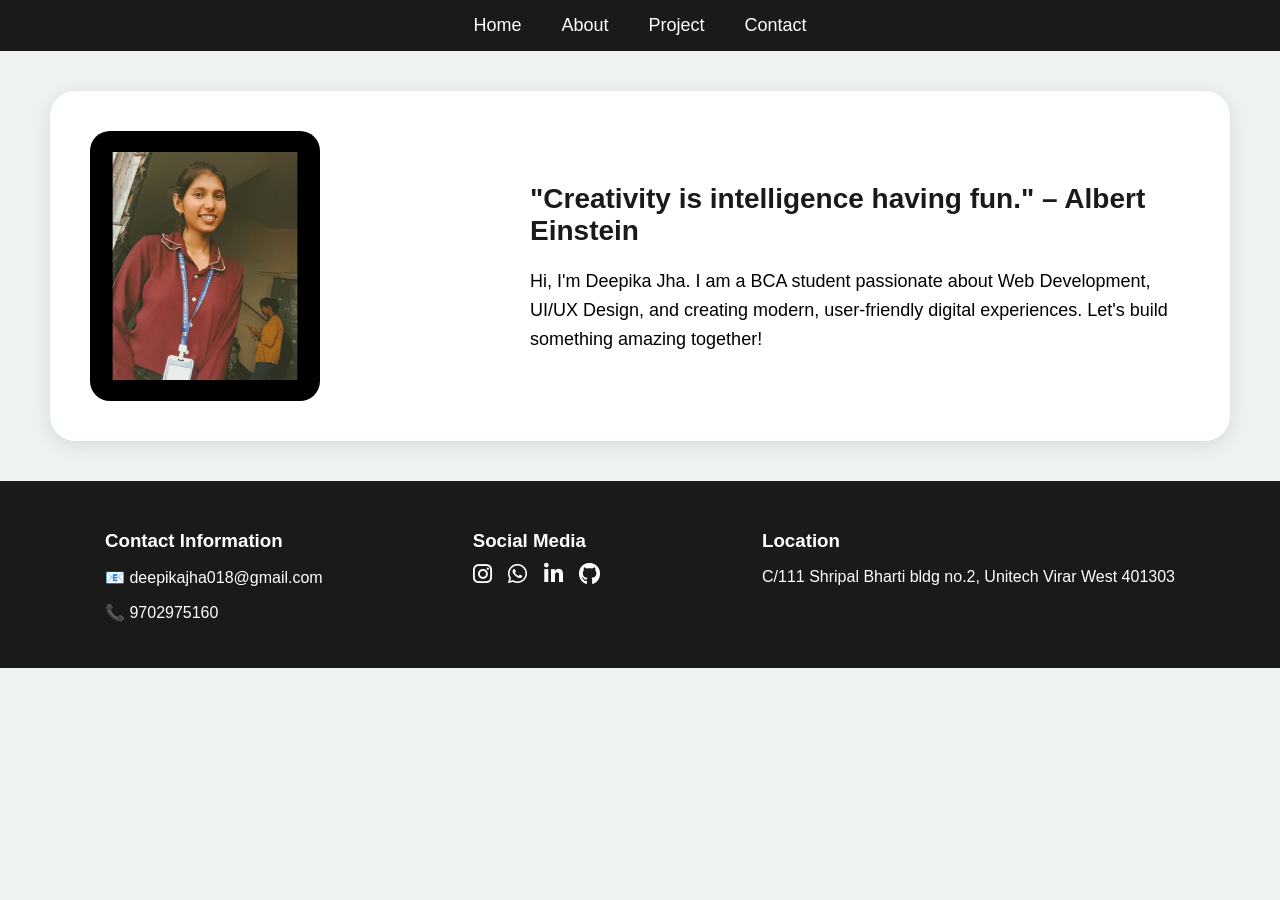
<file: index.html>
<!DOCTYPE html>
<html lang="en">
<head>
    <meta charset="UTF-8" />
    <meta name="viewport" content="width=device-width, initial-scale=1.0" />
    <title>Portfolio</title>

    <!-- Font Awesome Icons -->
    <link rel="stylesheet" href="https://cdnjs.cloudflare.com/ajax/libs/font-awesome/6.5.0/css/all.min.css">

    <style>
        body {
            margin: 0;
            font-family: Arial, sans-serif;
            background: #eef2f3;
        }

        nav {
            background:#1a1a1a; 
            padding:15px 0;
        }
        nav ul {
            display:flex;
            justify-content:center;
            gap:40px;
            list-style:none;
            margin:0;
            padding:0;
        }
        nav ul li a {
            color:white;
            text-decoration:none;
            font-size:18px;
            transition:0.3s;
        }
        nav ul li a:hover {
            color:#ff9800;
        }

        .hero {
            width: 90%;
            max-width: 1100px;
            margin: 40px auto;
            background: #fff;
            padding: 40px;
            border-radius: 25px;
            display: flex;
            justify-content: space-between;
            align-items: center;
            box-shadow: 0px 4px 20px rgba(0,0,0,0.1);
        }
        .hero img {
            width: 230px;
            height: 270px;
            border-radius: 20px;
            object-fit: cover;
        }
        .text {
            width: 60%;
        }
        .text h2 {
            color: #1a1a1a;
            font-size: 28px;
            margin-bottom: 20px;
        }
        .text p {
            font-size: 18px;
            line-height: 1.6;
        }

        footer {
            background: #1a1a1a;
            color: white;
            display: flex;
            flex-wrap: wrap;
            justify-content: space-around;
            padding: 30px;
            margin-top: 40px;
        }
        footer h3 {
            margin-bottom: 10px;
        }

        .social-icons a {
            color: #ffffff;
            font-size: 22px;
            margin-right: 12px;
            text-decoration: none;
            transition: 0.3s;
        }
        .social-icons a:hover {
            color: #ff9800;
            transform: scale(1.2);
        }

        @media (max-width: 700px) {
            .hero {
                flex-direction: column;
                text-align: center;
            }
            .text {
                width: 100%;
                margin-top: 20px;
            }
            footer {
                flex-direction: column;
                text-align: center;
            }
        }
    </style>
</head>

<body>

    <!-- Navigation Bar -->
    <nav>
        <ul>
            <li><a href="index.html">Home</a></li>
            <li><a href="aboutus.html">About</a></li>
            <li><a href="project.html">Project</a></li>
            <li><a href="contact.html">Contact</a></li>
        </ul>
    </nav>


    <!-- Home Section Anchor -->
    <div id="home"></div>


    <div class="hero">
        <img src="deepika.jpeg" alt="Profile Photo">

        <div class="text">
            <h2>"Creativity is intelligence having fun." – Albert Einstein</h2>
            <p>Hi, I'm Deepika Jha. I am a BCA student passionate about Web Development, UI/UX Design, and creating modern, user-friendly digital experiences. Let's build something amazing together!</p>
        </div>
    </div>

    <footer>
        <div>
            <h3>Contact Information</h3>
            <p>📧 deepikajha018@gmail.com</p>
            <p>📞 9702975160</p>
        </div>

        <div>
            <h3>Social Media</h3>
            <div class="social-icons">
                <a href="https://www.instagram.com/" target="_blank"><i class="fa-brands fa-instagram"></i></a>
                <a href="https://wa.me/9702975160" target="_blank"><i class="fa-brands fa-whatsapp"></i></a>
                <a href="https://www.linkedin.com/" target="_blank"><i class="fa-brands fa-linkedin-in"></i></a>
                <a href="https://github.com/" target="_blank"><i class="fa-brands fa-github"></i></a>
            </div>
        </div>

        <div>
            <h3>Location</h3>
            <p>C/111 Shripal Bharti bldg no.2, Unitech Virar West 401303</p>
        </div>
    </footer>

</body>
</html>
</file>
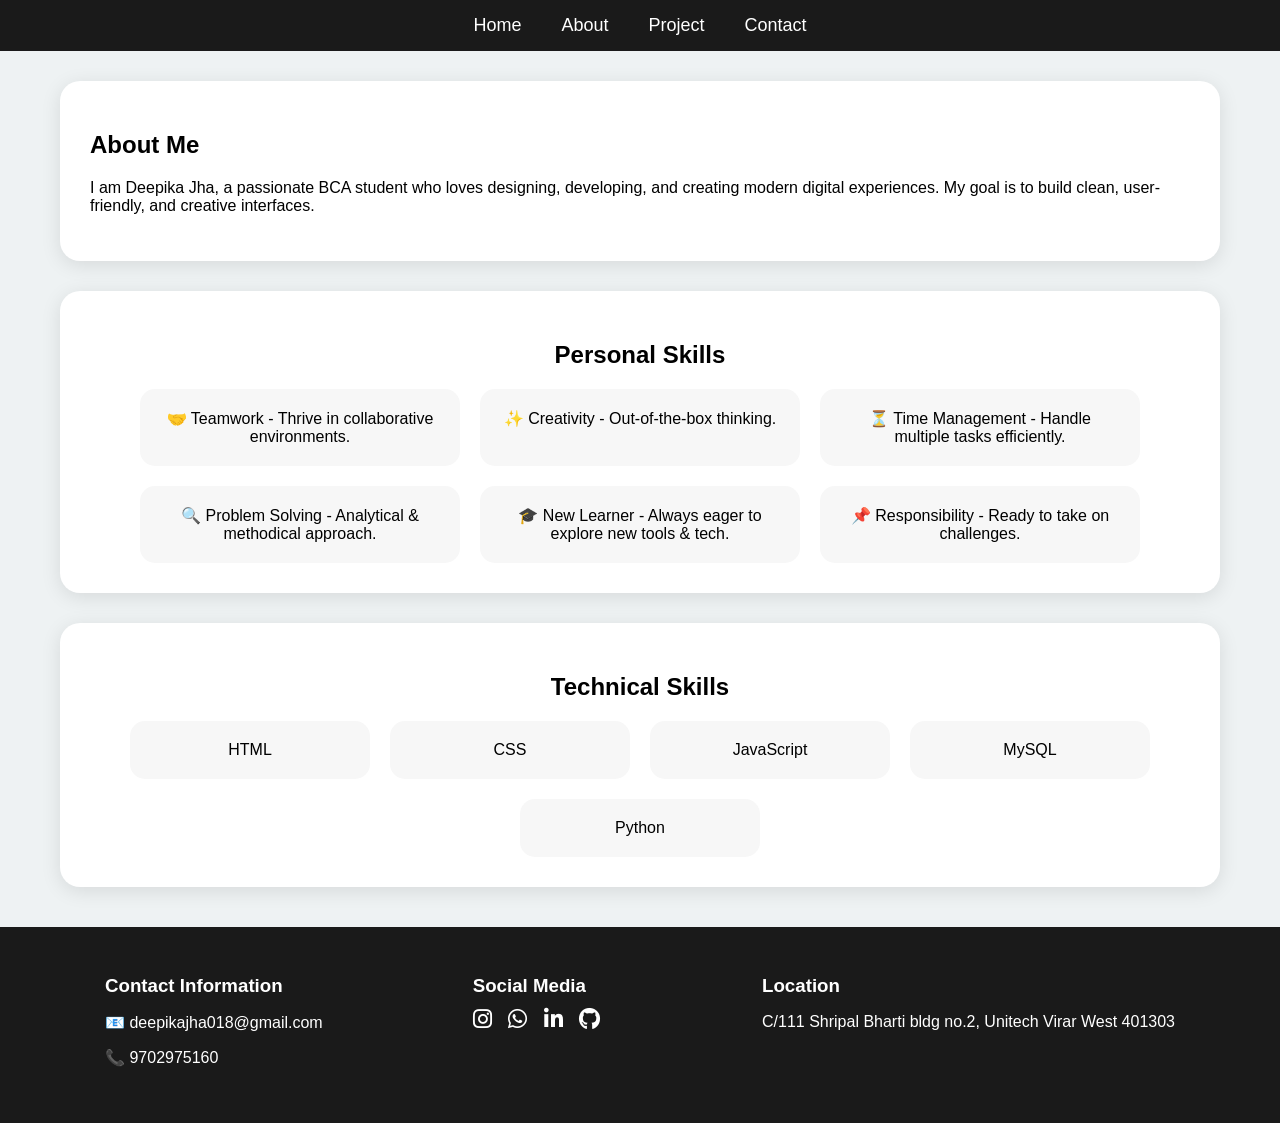
<file: aboutus.html>
<!DOCTYPE html>
<html lang="en">
<head>
    <meta charset="UTF-8" />
    <meta name="viewport" content="width=device-width, initial-scale=1.0" />
    <title>Portfolio</title>

    <!-- Font Awesome Icons -->
    <link rel="stylesheet" href="https://cdnjs.cloudflare.com/ajax/libs/font-awesome/6.5.0/css/all.min.css">

    <style>
        body {
            margin: 0;
            font-family: Arial, sans-serif;
            background: #eef2f3;
        }
        nav {
            background:#1a1a1a; 
            padding:15px 0;
        }
        nav ul {
            display:flex;
            justify-content:center;
            gap:40px; 
            list-style:none; 
            margin:0; 
            padding:0;
        }
        nav ul li a {
            color:white; 
            text-decoration:none; 
            font-size:18px;
            transition:0.3s;
        }
        nav ul li a:hover {
            color:#ff9800;
        }

        .hero {
            width: 90%;
            max-width: 1100px;
            margin: 40px auto;
            background: #fff;
            padding: 40px;
            border-radius: 25px;
            display: flex;
            justify-content: space-between;
            align-items: center;
            box-shadow: 0px 4px 20px rgba(0,0,0,0.1);
        }
        .hero img {
            width: 230px;
            height: 270px;
            border-radius: 20px;
            object-fit: cover;
            background: #fff;
        }
        .text {
            width: 60%;
        }
        .text h2 {
            color: #1a1a1a;
            font-size: 28px;
            margin-bottom: 20px;
        }
        .text p {
            font-size: 18px;
            line-height: 1.6;
        }

        footer {
            background: #1a1a1a;
            color: white;
            display: flex;
            flex-wrap: wrap;
            justify-content: space-around;
            padding: 30px;
            margin-top: 40px;
        }
        footer div {
            margin-bottom: 10px;
        }
        footer h3 {
            margin-bottom: 10px;
        }

        /* Social Icon Styling */
        .social-icons a {
            color: #ffffff;
            font-size: 22px;
            margin-right: 12px;
            text-decoration: none;
            transition: 0.3s;
        }
        .social-icons a:hover {
            color: #ff9800;
            transform: scale(1.2);
        }

        @media (max-width: 600px) {
            .hero {
                flex-direction: column;
                text-align: center;
            }
            .text {
                width: 100%;
                margin-top: 20px;
            }
            footer {
                flex-direction: column;
                text-align: center;
            }
            .social-icons {
                justify-content: center;
                margin: 10px 0;
            }
        }
    </style>
</head>
<body>

    <!-- Navigation -->
    <nav>
        <ul>
            <li><a href="index.html">Home</a></li>
            <li><a href="aboutus.html">About</a></li>
            <li><a href="project.html">Project</a></li>
            <li><a href="contact.html">Contact</a></li>
        </ul>
    </nav>


    <!-- About Section -->
    <section id="about" style="width:90%; max-width:1100px; margin:30px auto; background:white; padding:30px; border-radius:20px; box-shadow:0px 4px 20px rgba(0,0,0,0.1);">
        <h2>About Me</h2>
        <p>I am Deepika Jha, a passionate BCA student who loves designing, developing, and creating modern digital experiences. My goal is to build clean, user-friendly, and creative interfaces.</p>
    </section>

    <!-- Personal Skills Section -->
    <section id="skills-personal" style="width:90%; max-width:1100px; margin:30px auto; background:white; padding:30px; border-radius:20px; box-shadow:0px 4px 20px rgba(0,0,0,0.1); text-align:center;">
        <h2>Personal Skills</h2>
        <div style="display:flex; flex-wrap:wrap; gap:20px; justify-content:center; margin-top:20px;">
            <div style="background:#f7f7f7; padding:20px; border-radius:15px; width:280px;">🤝 Teamwork - Thrive in collaborative environments.</div>
            <div style="background:#f7f7f7; padding:20px; border-radius:15px; width:280px;">✨ Creativity - Out-of-the-box thinking.</div>
            <div style="background:#f7f7f7; padding:20px; border-radius:15px; width:280px;">⏳ Time Management - Handle multiple tasks efficiently.</div>
            <div style="background:#f7f7f7; padding:20px; border-radius:15px; width:280px;">🔍 Problem Solving - Analytical & methodical approach.</div>
            <div style="background:#f7f7f7; padding:20px; border-radius:15px; width:280px;">🎓 New Learner - Always eager to explore new tools & tech.</div>
            <div style="background:#f7f7f7; padding:20px; border-radius:15px; width:280px;">📌 Responsibility - Ready to take on challenges.</div>
        </div>
    </section>

    <!-- Technical Skills Section -->
    <section id="skills-technical" style="width:90%; max-width:1100px; margin:30px auto; background:white; padding:30px; border-radius:20px; box-shadow:0px 4px 20px rgba(0,0,0,0.1); text-align:center;">
        <h2>Technical Skills</h2>
        <div style="display:flex; flex-wrap:wrap; gap:20px; justify-content:center; margin-top:20px;">
            <div style="background:#f7f7f7; padding:20px; border-radius:15px; width:200px;">HTML</div>
            <div style="background:#f7f7f7; padding:20px; border-radius:15px; width:200px;">CSS</div>
            <div style="background:#f7f7f7; padding:20px; border-radius:15px; width:200px;">JavaScript</div>
            <div style="background:#f7f7f7; padding:20px; border-radius:15px; width:200px;">MySQL</div>
            <div style="background:#f7f7f7; padding:20px; border-radius:15px; width:200px;">Python</div>
        </div>
    </section>

    <!-- Footer -->
    <footer>
        <div>
            <h3>Contact Information</h3>
            <p>📧 deepikajha018@gmail.com</p>
            <p>📞 9702975160</p>
        </div>

        <div>
            <h3>Social Media</h3>
            <div class="social-icons">
                <a href="https://www.instagram.com/" target="_blank"><i class="fa-brands fa-instagram"></i></a>
                <a href="https://wa.me/9702975160" target="_blank"><i class="fa-brands fa-whatsapp"></i></a>
                <a href="https://www.linkedin.com/" target="_blank"><i class="fa-brands fa-linkedin-in"></i></a>
                <a href="https://github.com/" target="_blank"><i class="fa-brands fa-github"></i></a>
            </div>
        </div>

        <div>
            <h3>Location</h3>
            <p>C/111 Shripal Bharti bldg no.2, Unitech Virar West 401303</p>
        </div>
    </footer>

</body>
</html>
</file>
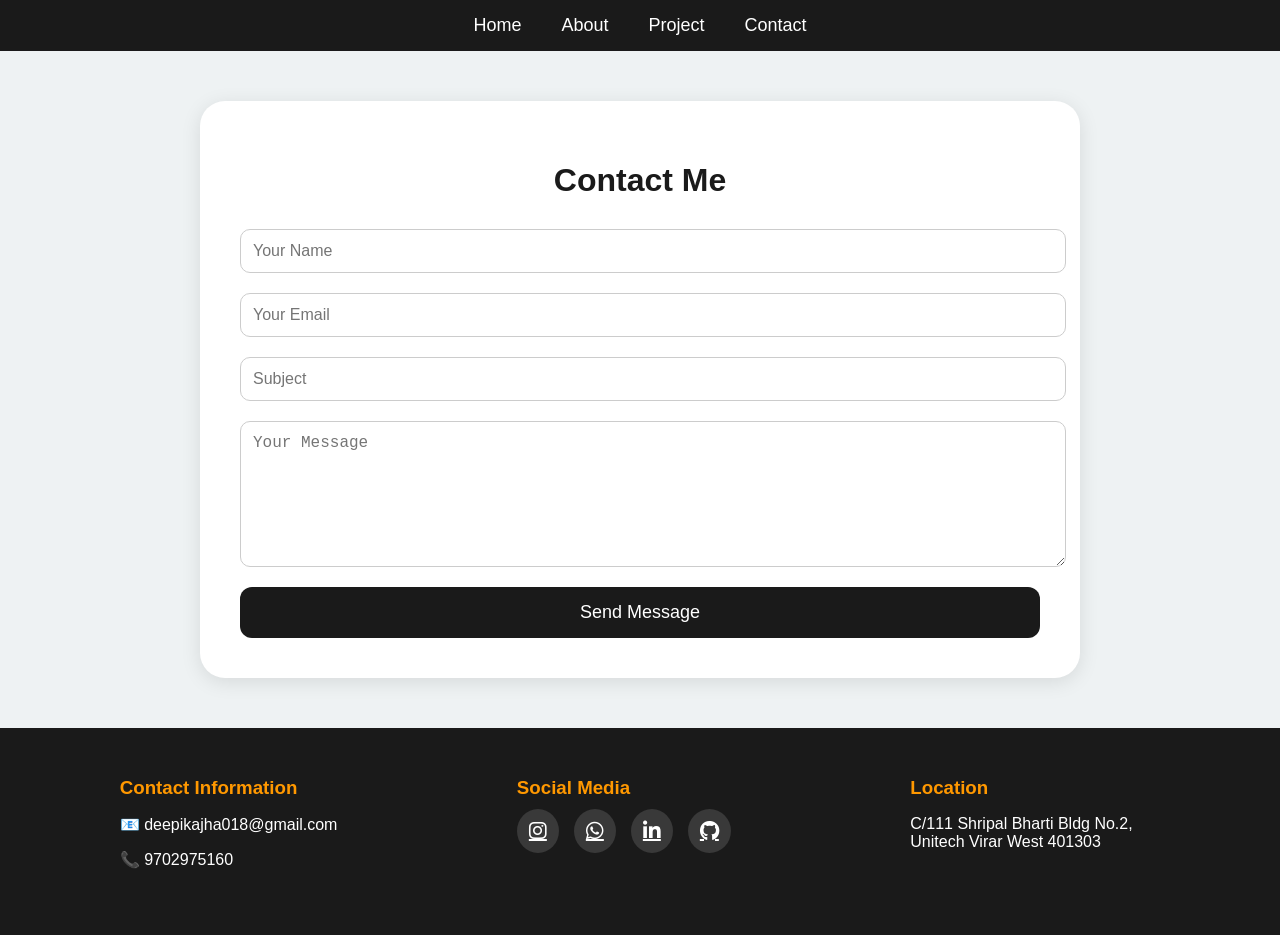
<file: contact.html>
<!DOCTYPE html>
<html lang="en">
<head>
    <meta charset="UTF-8" />
    <meta name="viewport" content="width=device-width, initial-scale=1.0" />
    <title>Contact — Deepika Jha Portfolio</title>

    <!-- Font Awesome for Social Icons -->
    <link rel="stylesheet" href="https://cdnjs.cloudflare.com/ajax/libs/font-awesome/6.5.0/css/all.min.css"
    crossorigin="anonymous" referrerpolicy="no-referrer" />

    <style>
        body {
            margin: 0;
            font-family: Arial, sans-serif;
            background: #eef2f3;
        }

        /* Navigation */
        nav {
            background: #1a1a1a;
            padding: 15px 0;
        }
        nav ul {
            display: flex;
            justify-content: center;
            gap: 40px;
            list-style: none;
            margin: 0;
            padding: 0;
        }
        nav ul li a {
            color: white;
            text-decoration: none;
            font-size: 18px;
            transition: color 0.3s;
        }
        nav ul li a:hover {
            color: #ff9800;
        }

        /* Container */
        .container {
            width: 90%;
            max-width: 800px;
            margin: 50px auto;
            background: #fff;
            padding: 40px;
            border-radius: 25px;
            box-shadow: 0px 4px 20px rgba(0,0,0,0.1);
        }

        h1 {
            text-align: center;
            color: #1a1a1a;
            margin-bottom: 30px;
        }

        /* Contact Form */
        form {
            display: flex;
            flex-direction: column;
            gap: 20px;
        }
        input, textarea {
            padding: 12px;
            border-radius: 10px;
            border: 1px solid #ccc;
            font-size: 16px;
            width: 100%;
        }
        textarea {
            resize: vertical;
            min-height: 120px;
        }
        button {
            padding: 15px;
            background: #1a1a1a;
            color: white;
            border: none;
            border-radius: 12px;
            font-size: 18px;
            cursor: pointer;
            transition: background 0.3s;
        }
        button:hover {
            background: #ff9800;
        }

        /* Footer */
        footer {
            background: #1a1a1a;
            color: white;
            display: flex;
            justify-content: space-around;
            flex-wrap: wrap;
            padding: 30px;
            margin-top: 40px;
        }
        footer div {
            margin-bottom: 20px;
            max-width: 250px;
        }
        footer h3 {
            margin-bottom: 10px;
            color: #ff9800;
        }

        /* Social footer icons */
        .social-icons {
            display: flex;
            gap: 15px;
            margin-top: 10px;
        }
        .social-icons a {
            background: #ffffff22;
            padding: 12px;
            border-radius: 50%;
            font-size: 20px;
            display: inline-flex;
            align-items: center;
            justify-content: center;
            transition: 0.3s ease-in-out;
            color: white;
        }
        .social-icons a:hover {
            background: #ff9800;
            transform: scale(1.2);
        }

        /* Responsive */
        @media (max-width: 600px) {
            nav ul { flex-direction: column; gap: 15px; }
            footer { flex-direction: column; align-items: center; }
            footer div { text-align: center; }
        }
    </style>
</head>

<body>

    <!-- Navigation Bar -->
    <nav>
        <ul>
            <li><a href="index.html">Home</a></li>
            <li><a href="aboutus.html">About</a></li>
            <li><a href="project.html">Project</a></li>
            <li><a href="contact.html">Contact</a></li>
        </ul>
    </nav>

    <!-- Contact Section -->
    <div class="container" id="contact">
        <h1>Contact Me</h1>
        <form action="mailto:deepikajha018@gmail.com" method="post" enctype="text/plain">
            <input type="text" name="name" placeholder="Your Name" required>
            <input type="email" name="email" placeholder="Your Email" required>
            <input type="text" name="subject" placeholder="Subject" required>
            <textarea name="message" placeholder="Your Message" required></textarea>
            <button type="submit">Send Message</button>
        </form>
    </div>

    <!-- Footer -->
    <footer>

        <div>
            <h3>Contact Information</h3>
            <p>📧 deepikajha018@gmail.com</p>
            <p>📞 9702975160</p>
        </div>

        <div>
            <h3>Social Media</h3>
            <div class="social-icons">
                <a href="https://www.instagram.com/" target="_blank"><i class="fa-brands fa-instagram"></i></a>
                <a href="https://wa.me/9702975160" target="_blank"><i class="fa-brands fa-whatsapp"></i></a>
                <a href="https://www.linkedin.com/" target="_blank"><i class="fa-brands fa-linkedin-in"></i></a>
                <a href="https://github.com/" target="_blank"><i class="fa-brands fa-github"></i></a>
            </div>
        </div>

        <div>
            <h3>Location</h3>
            <p>C/111 Shripal Bharti Bldg No.2, Unitech Virar West 401303</p>
        </div>

    </footer>

</body>
</html>
</file>
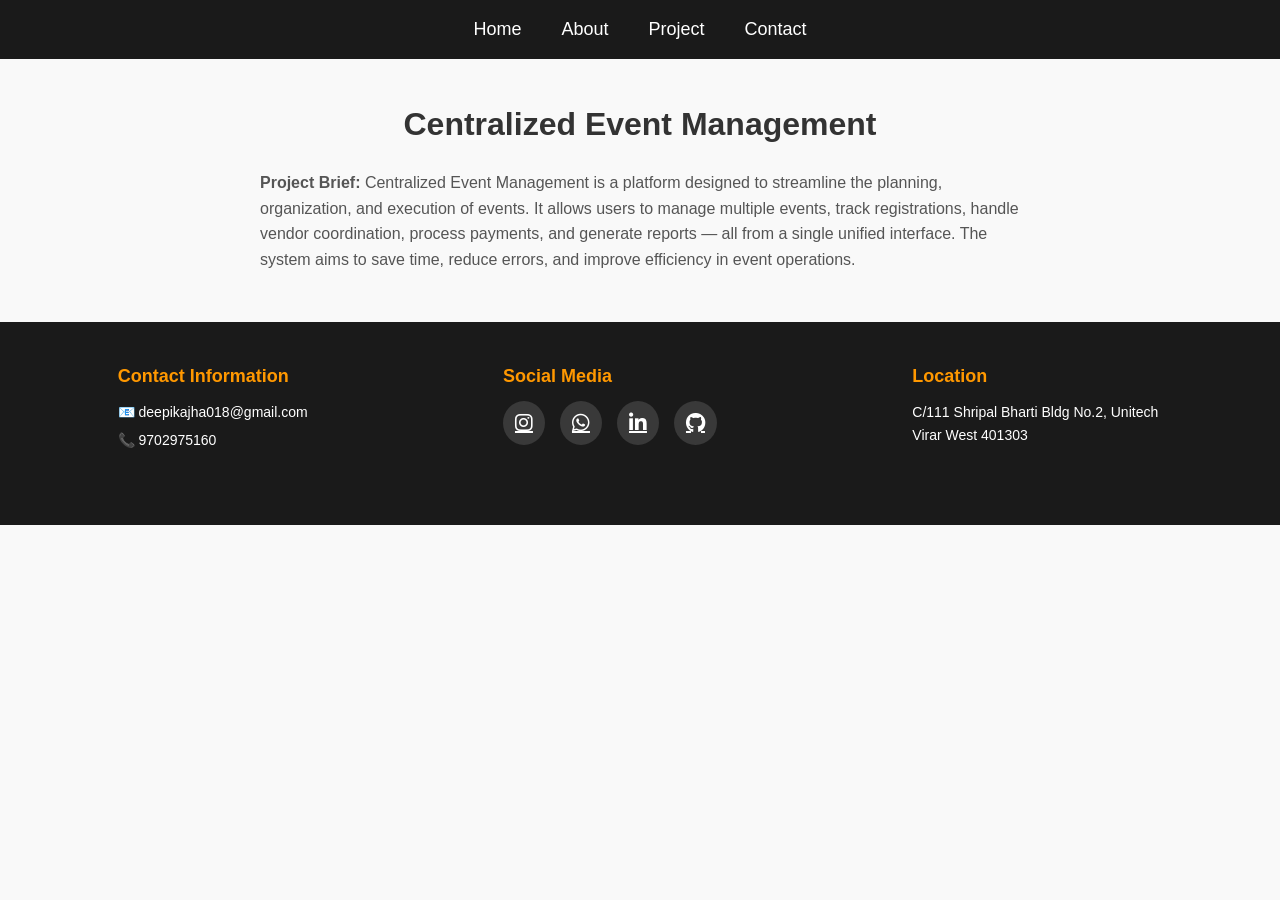
<file: project.html>
<!DOCTYPE html>
<html lang="en">
<head>
  <meta charset="UTF-8" />
  <meta name="viewport" content="width=device-width, initial-scale=1.0" />
  <title>Centralized Event Management — Project</title>

  <!-- Font Awesome for Social Icons -->
  <link rel="stylesheet" href="https://cdnjs.cloudflare.com/ajax/libs/font-awesome/6.5.0/css/all.min.css"
  crossorigin="anonymous" referrerpolicy="no-referrer" />

  <style>
    /* Reset some default styles */
    * {
      box-sizing: border-box;
      margin: 0;
      padding: 0;
    }

    body {
      font-family: Arial, sans-serif;
      background: #f9f9f9;
      color: #111;
      line-height: 1.6;
    }

    nav {
      background: #1a1a1a;
    }

    nav ul {
      display: flex;
      justify-content: center;
      gap: 40px;
      list-style: none;
      padding: 15px 0;
    }

    nav ul li a {
      color: white;
      text-decoration: none;
      font-size: 18px;
      transition: color 0.3s;
    }

    nav ul li a:hover {
      color: #ff9800;
    }

    .container {
      max-width: 800px;
      margin: 40px auto;
      padding: 0 20px;
    }

    h1 {
      font-size: 32px;
      color: #333;
      margin-bottom: 20px;
      text-align: center;
    }

    p {
      font-size: 16px;
      color: #555;
      margin-bottom: 15px;
    }

    footer {
      background: #1a1a1a;
      color: white;
      display: flex;
      flex-wrap: wrap;
      justify-content: space-around;
      padding: 40px 20px;
      margin-top: 50px;
    }

    footer div {
      margin-bottom: 20px;
      max-width: 250px;
    }

    footer h3 {
      margin-bottom: 10px;
      font-size: 18px;
      color: #ff9800;
    }

    footer p {
      margin-bottom: 5px;
      color: #fff;
      font-size: 14px;
    }

    /* Social footer icons */
    .social-icons {
      display: flex;
      gap: 15px;
      margin-top: 10px;
    }
    .social-icons a {
      background: #ffffff22;
      padding: 12px;
      border-radius: 50%;
      font-size: 20px;
      display: inline-flex;
      align-items: center;
      justify-content: center;
      transition: 0.3s ease-in-out;
      color: white;
    }
    .social-icons a:hover {
      background: #ff9800;
      transform: scale(1.2);
    }

    @media (max-width: 600px) {
      nav ul {
        flex-direction: column;
        gap: 15px;
      }

      footer {
        flex-direction: column;
        align-items: center;
      }

      footer div {
        text-align: center;
      }
    }
  </style>
</head>
<body>
  <nav>
    <ul>
      <li><a href="index.html">Home</a></li>
      <li><a href="aboutus.html">About</a></li>
      <li><a href="project.html">Project</a></li>
      <li><a href="contact.html">Contact</a></li>
    </ul>
  </nav>

  <div class="container">
    <h1>Centralized Event Management</h1>
    <p><strong>Project Brief:</strong> Centralized Event Management is a platform designed to streamline the planning, organization, and execution of events. It allows users to manage multiple events, track registrations, handle vendor coordination, process payments, and generate reports — all from a single unified interface. The system aims to save time, reduce errors, and improve efficiency in event operations.</p>
  </div>

  <footer>
    <div>
      <h3>Contact Information</h3>
      <p>📧 deepikajha018@gmail.com</p>
      <p>📞 9702975160</p>
    </div>

    <div>
      <h3>Social Media</h3>
      <div class="social-icons">
        <a href="https://www.instagram.com/" target="_blank"><i class="fa-brands fa-instagram"></i></a>
        <a href="https://wa.me/9702975160" target="_blank"><i class="fa-brands fa-whatsapp"></i></a>
        <a href="https://www.linkedin.com/" target="_blank"><i class="fa-brands fa-linkedin-in"></i></a>
        <a href="https://github.com/" target="_blank"><i class="fa-brands fa-github"></i></a>
      </div>
    </div>

    <div>
      <h3>Location</h3>
      <p>C/111 Shripal Bharti Bldg No.2, Unitech Virar West 401303</p>
    </div>
  </footer>
</body>
</html>
</file>
